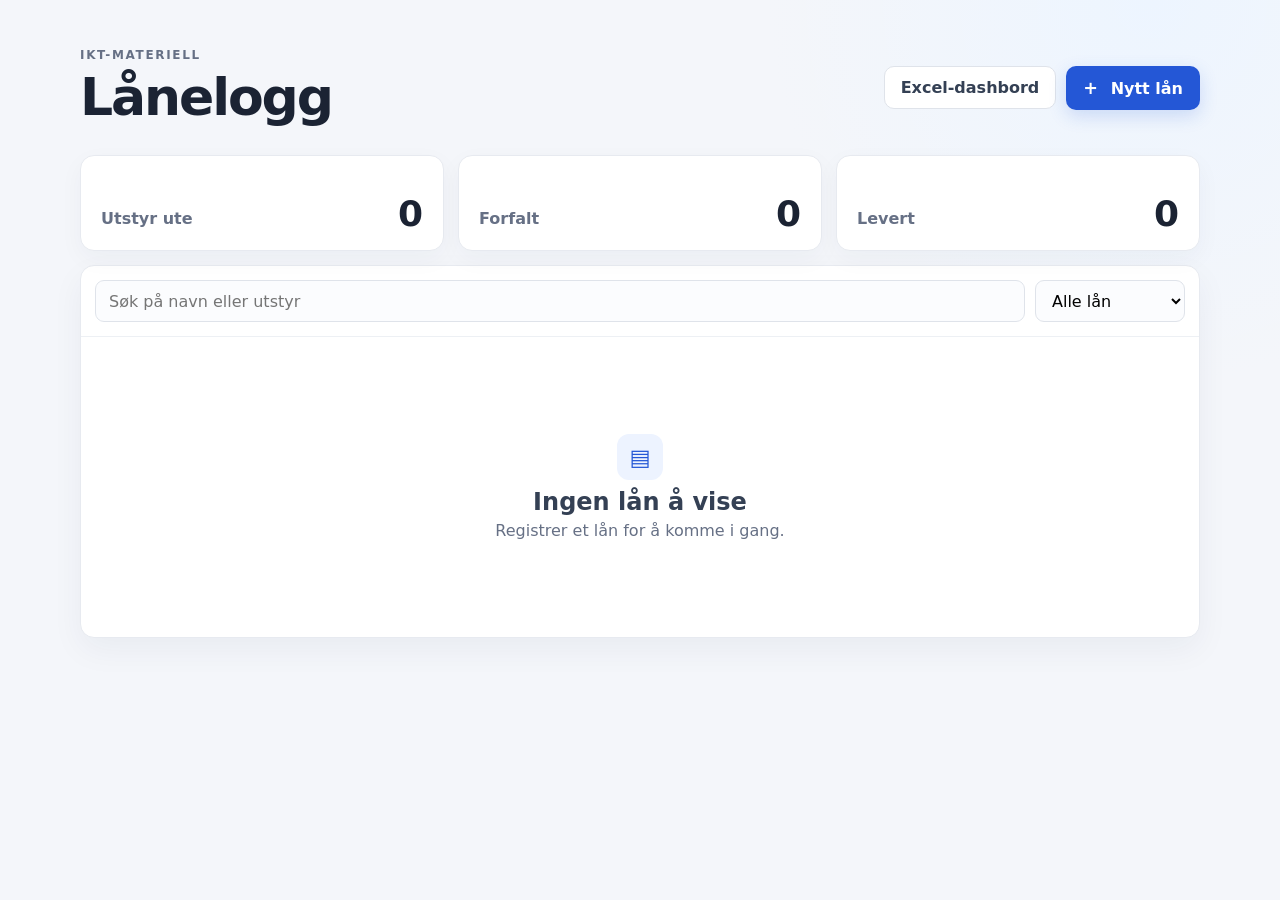
<file: index.html>
<!doctype html>
<html lang="nb">
  <head>
    <meta charset="UTF-8" />
    <meta name="viewport" content="width=device-width, initial-scale=1.0" />
    <title>Lånelogg – IKT-materiell</title>
    <link rel="stylesheet" href="styles.css" />
  </head>
  <body>
    <main class="app">
      <header class="topbar">
        <div>
          <p class="eyebrow">IKT-materiell</p>
          <h1>Lånelogg</h1>
        </div>
        <div class="topbar-actions">
          <a class="secondary-button" href="dashboard.html">Excel-dashbord</a>
          <button class="primary-button" id="openFormButton" type="button">
            <span aria-hidden="true">+</span> Nytt lån
          </button>
        </div>
      </header>

      <section class="stats" aria-label="Oversikt">
        <article>
          <p>Utstyr ute</p>
          <strong id="activeCount">0</strong>
        </article>
        <article>
          <p>Forfalt</p>
          <strong id="overdueCount">0</strong>
        </article>
        <article>
          <p>Levert</p>
          <strong id="returnedCount">0</strong>
        </article>
      </section>

      <section class="panel">
        <div class="toolbar">
          <label class="search">
            <span class="sr-only">Søk i låneloggen</span>
            <input id="searchInput" type="search" placeholder="Søk på navn eller utstyr" />
          </label>
          <select id="statusFilter" aria-label="Filtrer på status">
            <option value="all">Alle lån</option>
            <option value="active">Aktive lån</option>
            <option value="overdue">Forfalt</option>
            <option value="returned">Levert</option>
          </select>
        </div>

        <div class="table-wrap">
          <table>
            <thead>
              <tr>
                <th>Utstyr</th>
                <th>Låntaker</th>
                <th>Datoer</th>
                <th>Status</th>
                <th><span class="sr-only">Handlinger</span></th>
              </tr>
            </thead>
            <tbody id="loanList"></tbody>
          </table>
          <div class="empty-state" id="emptyState" hidden>
            <div class="empty-icon" aria-hidden="true">▤</div>
            <h2>Ingen lån å vise</h2>
            <p>Registrer et lån for å komme i gang.</p>
          </div>
        </div>
      </section>
    </main>

    <dialog id="loanDialog">
      <form id="loanForm" method="dialog">
        <div class="dialog-header">
          <div>
            <p class="eyebrow">Registrering</p>
            <h2>Nytt lån</h2>
          </div>
          <button class="icon-button" id="closeFormButton" type="button" aria-label="Lukk">×</button>
        </div>

        <div class="form-grid">
          <label>
            Låntaker
            <input name="borrower" required placeholder="Fornavn Etternavn" />
          </label>
          <label>
            Utstyr
            <input name="item" required placeholder="F.eks. Bærbar PC" />
          </label>
          <label>
            Serienummer <span>(valgfritt)</span>
            <input name="serial" placeholder="Serienummer eller merkelapp" />
          </label>
          <label>
            Utlånsdato
            <input name="loanDate" type="date" required />
          </label>
          <label>
            Forfallsdato
            <input name="dueDate" type="date" required />
          </label>
          <label>
            Merknad <span>(valgfritt)</span>
            <input name="note" placeholder="F.eks. med lader" />
          </label>
        </div>

        <div class="dialog-actions">
          <button class="secondary-button" id="cancelButton" type="button">Avbryt</button>
          <button class="primary-button" type="submit">Registrer lån</button>
        </div>
      </form>
    </dialog>

    <script src="app.js"></script>
  </body>
</html>
</file>
<file: styles.css>
:root {
  color-scheme: light;
  font-family: Inter, ui-sans-serif, system-ui, -apple-system, BlinkMacSystemFont, "Segoe UI", sans-serif;
  color: #1b2333;
  background: #f4f6fa;
  font-synthesis: none;
}

* { box-sizing: border-box; }

body {
  margin: 0;
  min-width: 320px;
  min-height: 100vh;
  background:
    radial-gradient(circle at 90% 0%, #edf5ff 0, transparent 24rem),
    #f4f6fa;
}

button, input, select { font: inherit; }

.app {
  width: min(1120px, calc(100% - 48px));
  margin: 0 auto;
  padding: 48px 0 64px;
}

.topbar {
  display: flex;
  align-items: center;
  justify-content: space-between;
  margin-bottom: 28px;
}

.eyebrow {
  margin: 0 0 5px;
  color: #667085;
  font-size: 0.75rem;
  font-weight: 800;
  letter-spacing: 0.14em;
  text-transform: uppercase;
}

h1, h2, p { margin-top: 0; }
h1 { margin-bottom: 0; font-size: clamp(2rem, 5vw, 3.25rem); letter-spacing: -0.04em; }
h2 { margin-bottom: 0; }

.primary-button, .secondary-button {
  border-radius: 10px;
  padding: 11px 16px;
  border: 1px solid transparent;
  cursor: pointer;
  font-weight: 750;
}

.primary-button {
  background: #2457d6;
  color: white;
  box-shadow: 0 6px 18px rgb(36 87 214 / 18%);
}

.primary-button:hover { background: #1e4bbb; }

.topbar-actions { display: flex; flex-wrap: wrap; justify-content: flex-end; align-items: center; gap: 10px; }
a.secondary-button { display: inline-block; text-decoration: none; }
.primary-button span { margin-right: 7px; font-size: 1.1rem; }

.stats {
  display: grid;
  grid-template-columns: repeat(3, 1fr);
  gap: 14px;
  margin-bottom: 14px;
}

.stats article {
  display: flex;
  align-items: end;
  justify-content: space-between;
  min-height: 96px;
  padding: 18px 20px;
  border: 1px solid #e7eaf0;
  border-radius: 14px;
  background: white;
  box-shadow: 0 8px 24px rgb(26 43 73 / 4%);
}

.stats p { margin-bottom: 4px; color: #667085; font-weight: 650; }
.stats strong { font-size: 2.25rem; line-height: 1; }

.panel {
  overflow: hidden;
  border: 1px solid #e7eaf0;
  border-radius: 14px;
  background: white;
  box-shadow: 0 12px 32px rgb(26 43 73 / 5%);
}

.toolbar {
  display: flex;
  gap: 10px;
  padding: 14px;
  border-bottom: 1px solid #edf0f4;
}

.search { flex: 1; }

.toolbar input, .toolbar select {
  height: 42px;
  border: 1px solid #dfe3ea;
  border-radius: 9px;
  background: #fbfcfe;
  outline: none;
}

.toolbar input { width: 100%; padding: 0 13px; }
.toolbar select { min-width: 150px; padding: 0 36px 0 12px; }
.toolbar input:focus, .toolbar select:focus, .form-grid input:focus {
  border-color: #6b92ea;
  box-shadow: 0 0 0 3px rgb(36 87 214 / 10%);
}

.table-wrap { overflow-x: auto; }
table { width: 100%; border-collapse: collapse; }
th {
  padding: 12px 18px;
  color: #7a8496;
  background: #fafbfc;
  font-size: 0.75rem;
  text-align: left;
  text-transform: uppercase;
  letter-spacing: 0.06em;
}
td { padding: 16px 18px; border-top: 1px solid #edf0f4; }

.item-name { display: block; font-weight: 800; }
.item-meta, .date-meta { display: block; margin-top: 3px; color: #7a8496; font-size: 0.82rem; }
.date-main { display: block; font-weight: 700; }

.status {
  display: inline-flex;
  align-items: center;
  gap: 7px;
  border-radius: 999px;
  padding: 6px 9px;
  font-size: 0.78rem;
  font-weight: 800;
}
.status::before { content: ""; width: 7px; height: 7px; border-radius: 50%; background: currentColor; }
.status-active { color: #2457d6; background: #edf3ff; }
.status-overdue { color: #b42318; background: #fff0ed; }
.status-returned { color: #087a55; background: #eaf8f3; }

.actions { text-align: right; white-space: nowrap; }
.text-button {
  border: 0;
  background: none;
  color: #2457d6;
  cursor: pointer;
  font-weight: 750;
}
.text-button.danger { margin-left: 8px; color: #a3a8b2; }
.text-button.danger:hover { color: #b42318; }

.empty-state {
  min-height: 300px;
  place-items: center;
  align-content: center;
  text-align: center;
  color: #667085;
}
.empty-state:not([hidden]) { display: grid; }
.empty-state h2 { margin: 8px 0 5px; color: #344054; }
.empty-state p { margin-bottom: 0; }
.empty-icon {
  display: grid;
  width: 46px;
  height: 46px;
  place-items: center;
  border-radius: 12px;
  background: #edf3ff;
  color: #2457d6;
  font-size: 1.4rem;
}

dialog {
  width: min(620px, calc(100% - 32px));
  border: 0;
  border-radius: 16px;
  padding: 0;
  box-shadow: 0 24px 70px rgb(12 25 54 / 24%);
}
dialog::backdrop { background: rgb(20 29 45 / 48%); backdrop-filter: blur(3px); }

.dialog-header {
  display: flex;
  justify-content: space-between;
  align-items: start;
  padding: 22px 24px 18px;
  border-bottom: 1px solid #edf0f4;
}
.icon-button {
  width: 36px;
  height: 36px;
  border: 0;
  border-radius: 8px;
  background: #f2f4f7;
  color: #667085;
  cursor: pointer;
  font-size: 1.35rem;
}

.form-grid {
  display: grid;
  grid-template-columns: 1fr 1fr;
  gap: 16px;
  padding: 22px 24px;
}
.form-grid label { color: #344054; font-size: 0.84rem; font-weight: 750; }
.form-grid label span { color: #98a2b3; font-weight: 500; }
.form-grid input {
  width: 100%;
  height: 43px;
  margin-top: 7px;
  border: 1px solid #dfe3ea;
  border-radius: 9px;
  padding: 0 12px;
  outline: none;
}
.form-grid label:last-child { grid-column: 1 / -1; }

.dialog-actions {
  display: flex;
  justify-content: flex-end;
  gap: 9px;
  padding: 14px 24px;
  border-top: 1px solid #edf0f4;
  background: #fafbfc;
}
.secondary-button { border-color: #dfe3ea; background: white; color: #344054; }

.sr-only {
  position: absolute;
  width: 1px;
  height: 1px;
  padding: 0;
  margin: -1px;
  overflow: hidden;
  clip: rect(0, 0, 0, 0);
  white-space: nowrap;
  border: 0;
}

@media (max-width: 680px) {
  .app { width: min(100% - 28px, 1120px); padding-top: 28px; }
  .topbar { align-items: end; }
  .topbar .primary-button { padding: 10px 12px; }
  .stats { grid-template-columns: 1fr; }
  .stats article { min-height: 76px; }
  .toolbar { flex-direction: column; }
  .toolbar select { width: 100%; }
  th:nth-child(3), td:nth-child(3) { display: none; }
  .form-grid { grid-template-columns: 1fr; }
  .form-grid label:last-child { grid-column: auto; }
  td { padding: 14px 12px; }
  th { padding: 10px 12px; }
}
</file>
